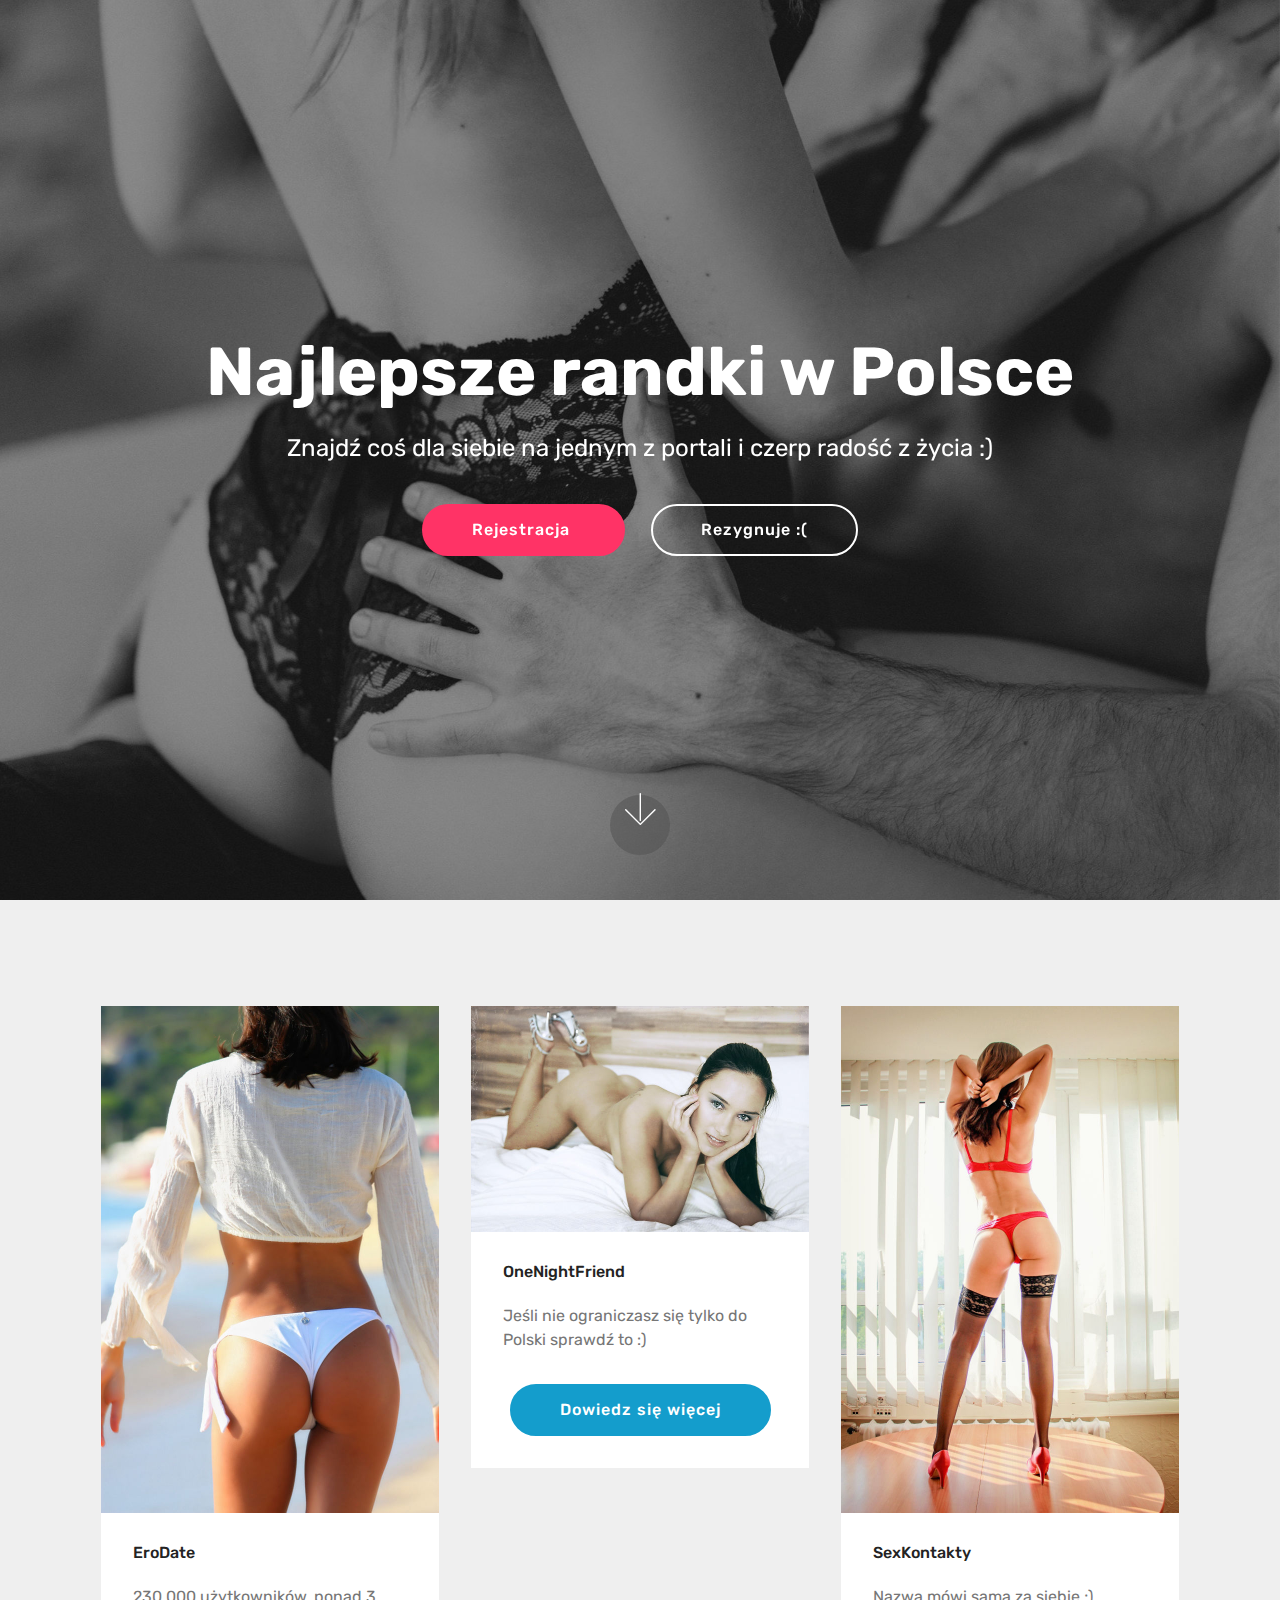
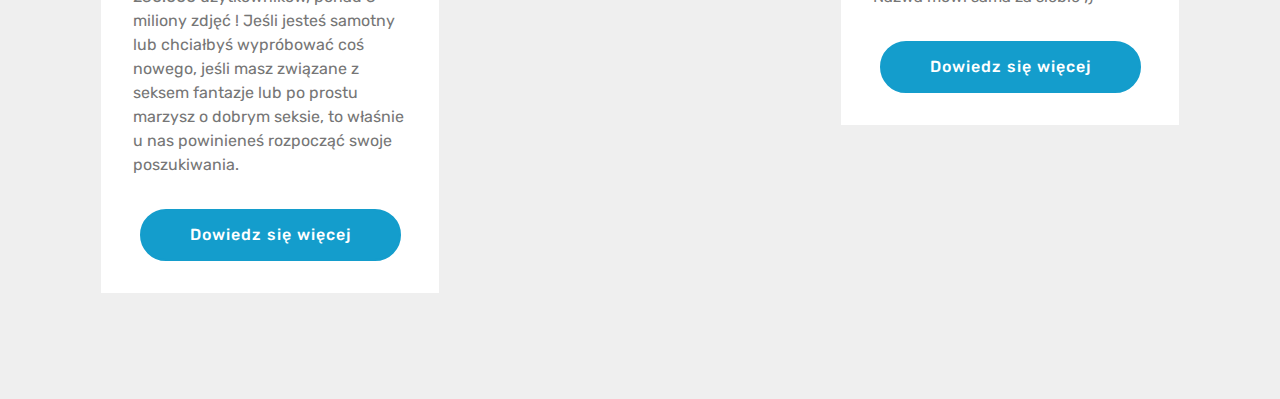
<file: index.html>
<!DOCTYPE html>
<html  >
<head>
  <!-- Site made with Mobirise Website Builder v4.10.15, https://mobirise.com -->
  <meta charset="UTF-8">
  <meta http-equiv="X-UA-Compatible" content="IE=edge">
  <meta name="generator" content="Mobirise v4.10.15, mobirise.com">
  <meta name="viewport" content="width=device-width, initial-scale=1, minimum-scale=1">
  <link rel="shortcut icon" href="assets/images/logo4.png" type="image/x-icon">
  <meta name="description" content="">
  
  <title>Home</title>
  <link rel="stylesheet" href="assets/web/assets/mobirise-icons/mobirise-icons.css">
  <link rel="stylesheet" href="assets/bootstrap/css/bootstrap.min.css">
  <link rel="stylesheet" href="assets/bootstrap/css/bootstrap-grid.min.css">
  <link rel="stylesheet" href="assets/bootstrap/css/bootstrap-reboot.min.css">
  <link rel="stylesheet" href="assets/tether/tether.min.css">
  <link rel="stylesheet" href="assets/theme/css/style.css">
  <link rel="preload" as="style" href="assets/mobirise/css/mbr-additional.css"><link rel="stylesheet" href="assets/mobirise/css/mbr-additional.css" type="text/css">
  
  
  
</head>
<body>
  <section class="cid-rD0XR5eonc mbr-fullscreen mbr-parallax-background" id="header2-0">

    

    <div class="mbr-overlay" style="opacity: 0.5; background-color: rgb(35, 35, 35);"></div>

    <div class="container align-center">
        <div class="row justify-content-md-center">
            <div class="mbr-white col-md-10">
                <h1 class="mbr-section-title mbr-bold pb-3 mbr-fonts-style display-1">
                    Najlepsze randki w Polsce</h1>
                
                <p class="mbr-text pb-3 mbr-fonts-style display-5">
                    Znajdź coś dla siebie na jednym z portali i czerp radość z życia :)</p>
                <div class="mbr-section-btn"><a class="btn btn-md btn-secondary display-4" href="https://fireads.online/link/95/96905121">Rejestracja&nbsp;</a>
                    <a class="btn btn-md btn-white-outline display-4" href="https://mobirise.co">Rezygnuje :(</a></div>
            </div>
        </div>
    </div>
    <div class="mbr-arrow hidden-sm-down" aria-hidden="true">
        <a href="#next">
            <i class="mbri-down mbr-iconfont"></i>
        </a>
    </div>
</section>

<section class="engine"><a href="https://mobirise.info">Mobirise</a></section><section class="features3 cid-rD0XYqQmEm" id="features3-1">

    

    
    <div class="container">
        <div class="media-container-row">
            <div class="card p-3 col-12 col-md-6 col-lg-4">
                <div class="card-wrapper">
                    <div class="card-img">
                        <img src="assets/images/mbr-676x1014.jpg" alt="Mobirise" title="">
                    </div>
                    <div class="card-box">
                        <h4 class="card-title mbr-fonts-style display-7">
                            EroDate</h4>
                        <p class="mbr-text mbr-fonts-style display-7">230.000 użytkowników, ponad 3 miliony zdjęć !&nbsp;Jeśli jesteś samotny lub chciałbyś wypróbować coś nowego, jeśli masz związane z seksem fantazje lub po prostu marzysz o dobrym seksie, to właśnie u nas powinieneś rozpocząć swoje poszukiwania. </p>
                    </div>
                    <div class="mbr-section-btn text-center"><a href="https://fireads.online/link/95/96905121" class="btn btn-primary display-4">
                            Dowiedz się więcej
                        </a></div>
                </div>
            </div>

            <div class="card p-3 col-12 col-md-6 col-lg-4">
                <div class="card-wrapper">
                    <div class="card-img">
                        <img src="assets/images/mbr-676x451.jpg" alt="Mobirise" title="">
                    </div>
                    <div class="card-box">
                        <h4 class="card-title mbr-fonts-style display-7">
                            OneNightFriend</h4>
                        <p class="mbr-text mbr-fonts-style display-7">
                            Jeśli nie ograniczasz się tylko do Polski sprawdź to :)</p>
                    </div>
                    <div class="mbr-section-btn text-center"><a href="https://fireads.online/link/893/96905121" class="btn btn-primary display-4">
                            Dowiedz się więcej
                        </a></div>
                </div>
            </div>

            <div class="card p-3 col-12 col-md-6 col-lg-4">
                <div class="card-wrapper">
                    <div class="card-img">
                        <img src="assets/images/mbr-1-676x1014.jpg" alt="Mobirise" title="">
                    </div>
                    <div class="card-box">
                        <h4 class="card-title mbr-fonts-style display-7">
                            SexKontakty</h4>
                        <p class="mbr-text mbr-fonts-style display-7">
                            Nazwa mówi sama za siebie ;)&nbsp;</p>
                    </div>
                    <div class="mbr-section-btn text-center"><a href="https://fireads.online/link/270/96905121" class="btn btn-primary display-4">
                            Dowiedz się więcej
                        </a></div>
                </div>
            </div>

            
        </div>
    </div>
</section>


  <script src="assets/web/assets/jquery/jquery.min.js"></script>
  <script src="assets/popper/popper.min.js"></script>
  <script src="assets/bootstrap/js/bootstrap.min.js"></script>
  <script src="assets/tether/tether.min.js"></script>
  <script src="assets/smoothscroll/smooth-scroll.js"></script>
  <script src="assets/parallax/jarallax.min.js"></script>
  <script src="assets/theme/js/script.js"></script>
  
  
</body>
</html>
</file>
<file: assets/web/assets/mobirise-icons/mobirise-icons.css>
@font-face {
  font-family: 'MobiriseIcons';
  src:  url('mobirise-icons.eot?spat4u');
  src:  url('mobirise-icons.eot?spat4u#iefix') format('embedded-opentype'),
    url('mobirise-icons.ttf?spat4u') format('truetype'),
    url('mobirise-icons.woff?spat4u') format('woff'),
    url('mobirise-icons.svg?spat4u#MobiriseIcons') format('svg');
  font-weight: normal;
  font-style: normal;
  font-display: swap;
}

[class^="mbri-"], [class*=" mbri-"] {
  /* use !important to prevent issues with browser extensions that change fonts */
  font-family: MobiriseIcons !important;
  speak: none;
  font-style: normal;
  font-weight: normal;
  font-variant: normal;
  text-transform: none;
  line-height: 1;

  /* Better Font Rendering =========== */
  -webkit-font-smoothing: antialiased;
  -moz-osx-font-smoothing: grayscale;
}

.mbri-add-submenu:before {
  content: "\e900";
}
.mbri-alert:before {
  content: "\e901";
}
.mbri-align-center:before {
  content: "\e902";
}
.mbri-align-justify:before {
  content: "\e903";
}
.mbri-align-left:before {
  content: "\e904";
}
.mbri-align-right:before {
  content: "\e905";
}
.mbri-android:before {
  content: "\e906";
}
.mbri-apple:before {
  content: "\e907";
}
.mbri-arrow-down:before {
  content: "\e908";
}
.mbri-arrow-next:before {
  content: "\e909";
}
.mbri-arrow-prev:before {
  content: "\e90a";
}
.mbri-arrow-up:before {
  content: "\e90b";
}
.mbri-bold:before {
  content: "\e90c";
}
.mbri-bookmark:before {
  content: "\e90d";
}
.mbri-bootstrap:before {
  content: "\e90e";
}
.mbri-briefcase:before {
  content: "\e90f";
}
.mbri-browse:before {
  content: "\e910";
}
.mbri-bulleted-list:before {
  content: "\e911";
}
.mbri-calendar:before {
  content: "\e912";
}
.mbri-camera:before {
  content: "\e913";
}
.mbri-cart-add:before {
  content: "\e914";
}
.mbri-cart-full:before {
  content: "\e915";
}
.mbri-cash:before {
  content: "\e916";
}
.mbri-change-style:before {
  content: "\e917";
}
.mbri-chat:before {
  content: "\e918";
}
.mbri-clock:before {
  content: "\e919";
}
.mbri-close:before {
  content: "\e91a";
}
.mbri-cloud:before {
  content: "\e91b";
}
.mbri-code:before {
  content: "\e91c";
}
.mbri-contact-form:before {
  content: "\e91d";
}
.mbri-credit-card:before {
  content: "\e91e";
}
.mbri-cursor-click:before {
  content: "\e91f";
}
.mbri-cust-feedback:before {
  content: "\e920";
}
.mbri-database:before {
  content: "\e921";
}
.mbri-delivery:before {
  content: "\e922";
}
.mbri-desktop:before {
  content: "\e923";
}
.mbri-devices:before {
  content: "\e924";
}
.mbri-down:before {
  content: "\e925";
}
.mbri-download:before {
  content: "\e989";
}
.mbri-drag-n-drop:before {
  content: "\e927";
}
.mbri-drag-n-drop2:before {
  content: "\e928";
}
.mbri-edit:before {
  content: "\e929";
}
.mbri-edit2:before {
  content: "\e92a";
}
.mbri-error:before {
  content: "\e92b";
}
.mbri-extension:before {
  content: "\e92c";
}
.mbri-features:before {
  content: "\e92d";
}
.mbri-file:before {
  content: "\e92e";
}
.mbri-flag:before {
  content: "\e92f";
}
.mbri-folder:before {
  content: "\e930";
}
.mbri-gift:before {
  content: "\e931";
}
.mbri-github:before {
  content: "\e932";
}
.mbri-globe:before {
  content: "\e933";
}
.mbri-globe-2:before {
  content: "\e934";
}
.mbri-growing-chart:before {
  content: "\e935";
}
.mbri-hearth:before {
  content: "\e936";
}
.mbri-help:before {
  content: "\e937";
}
.mbri-home:before {
  content: "\e938";
}
.mbri-hot-cup:before {
  content: "\e939";
}
.mbri-idea:before {
  content: "\e93a";
}
.mbri-image-gallery:before {
  content: "\e93b";
}
.mbri-image-slider:before {
  content: "\e93c";
}
.mbri-info:before {
  content: "\e93d";
}
.mbri-italic:before {
  content: "\e93e";
}
.mbri-key:before {
  content: "\e93f";
}
.mbri-laptop:before {
  content: "\e940";
}
.mbri-layers:before {
  content: "\e941";
}
.mbri-left-right:before {
  content: "\e942";
}
.mbri-left:before {
  content: "\e943";
}
.mbri-letter:before {
  content: "\e944";
}
.mbri-like:before {
  content: "\e945";
}
.mbri-link:before {
  content: "\e946";
}
.mbri-lock:before {
  content: "\e947";
}
.mbri-login:before {
  content: "\e948";
}
.mbri-logout:before {
  content: "\e949";
}
.mbri-magic-stick:before {
  content: "\e94a";
}
.mbri-map-pin:before {
  content: "\e94b";
}
.mbri-menu:before {
  content: "\e94c";
}
.mbri-mobile:before {
  content: "\e94d";
}
.mbri-mobile2:before {
  content: "\e94e";
}
.mbri-mobirise:before {
  content: "\e94f";
}
.mbri-more-horizontal:before {
  content: "\e950";
}
.mbri-more-vertical:before {
  content: "\e951";
}
.mbri-music:before {
  content: "\e952";
}
.mbri-new-file:before {
  content: "\e953";
}
.mbri-numbered-list:before {
  content: "\e954";
}
.mbri-opened-folder:before {
  content: "\e955";
}
.mbri-pages:before {
  content: "\e956";
}
.mbri-paper-plane:before {
  content: "\e957";
}
.mbri-paperclip:before {
  content: "\e958";
}
.mbri-photo:before {
  content: "\e959";
}
.mbri-photos:before {
  content: "\e95a";
}
.mbri-pin:before {
  content: "\e95b";
}
.mbri-play:before {
  content: "\e95c";
}
.mbri-plus:before {
  content: "\e95d";
}
.mbri-preview:before {
  content: "\e95e";
}
.mbri-print:before {
  content: "\e95f";
}
.mbri-protect:before {
  content: "\e960";
}
.mbri-question:before {
  content: "\e961";
}
.mbri-quote-left:before {
  content: "\e962";
}
.mbri-quote-right:before {
  content: "\e963";
}
.mbri-refresh:before {
  content: "\e964";
}
.mbri-responsive:before {
  content: "\e965";
}
.mbri-right:before {
  content: "\e966";
}
.mbri-rocket:before {
  content: "\e967";
}
.mbri-sad-face:before {
  content: "\e968";
}
.mbri-sale:before {
  content: "\e969";
}
.mbri-save:before {
  content: "\e96a";
}
.mbri-search:before {
  content: "\e96b";
}
.mbri-setting:before {
  content: "\e96c";
}
.mbri-setting2:before {
  content: "\e96d";
}
.mbri-setting3:before {
  content: "\e96e";
}
.mbri-share:before {
  content: "\e96f";
}
.mbri-shopping-bag:before {
  content: "\e970";
}
.mbri-shopping-basket:before {
  content: "\e971";
}
.mbri-shopping-cart:before {
  content: "\e972";
}
.mbri-sites:before {
  content: "\e973";
}
.mbri-smile-face:before {
  content: "\e974";
}
.mbri-speed:before {
  content: "\e975";
}
.mbri-star:before {
  content: "\e976";
}
.mbri-success:before {
  content: "\e977";
}
.mbri-sun:before {
  content: "\e978";
}
.mbri-sun2:before {
  content: "\e979";
}
.mbri-tablet:before {
  content: "\e97a";
}
.mbri-tablet-vertical:before {
  content: "\e97b";
}
.mbri-target:before {
  content: "\e97c";
}
.mbri-timer:before {
  content: "\e97d";
}
.mbri-to-ftp:before {
  content: "\e97e";
}
.mbri-to-local-drive:before {
  content: "\e97f";
}
.mbri-touch-swipe:before {
  content: "\e980";
}
.mbri-touch:before {
  content: "\e981";
}
.mbri-trash:before {
  content: "\e982";
}
.mbri-underline:before {
  content: "\e983";
}
.mbri-unlink:before {
  content: "\e984";
}
.mbri-unlock:before {
  content: "\e985";
}
.mbri-up-down:before {
  content: "\e986";
}
.mbri-up:before {
  content: "\e987";
}
.mbri-update:before {
  content: "\e988";
}
.mbri-upload:before {
 content: "\e926"; 
}
.mbri-user:before {
  content: "\e98a";
}
.mbri-user2:before {
  content: "\e98b";
}
.mbri-users:before {
  content: "\e98c";
}
.mbri-video:before {
  content: "\e98d";
}
.mbri-video-play:before {
  content: "\e98e";
}
.mbri-watch:before {
  content: "\e98f";
}
.mbri-website-theme:before {
  content: "\e990";
}
.mbri-wifi:before {
  content: "\e991";
}
.mbri-windows:before {
  content: "\e992";
}
.mbri-zoom-out:before {
  content: "\e993";
}
.mbri-redo:before {
  content: "\e994";
}
.mbri-undo:before {
  content: "\e995";
}
</file>
<file: assets/theme/css/style.css>
/*!
 * Mobirise v4 theme (https://mobirise.com/)
 * Copyright 2017 Mobirise
 */
section {
  background-color: #eeeeee;
}

body {
  font-style: normal;
  line-height: 1.5;
}

section,
.container,
.container-fluid {
  position: relative;
  word-wrap: break-word;
}

a.mbr-iconfont:hover {
  text-decoration: none;
}

.article .lead p,
.article .lead ul,
.article .lead ol,
.article .lead pre,
.article .lead blockquote {
  margin-bottom: 0;
}

ul,
ol,
pre,
blockquote {
  margin-bottom: 2.3125rem;
}

pre {
  background: #f4f4f4;
  padding: 10px 24px;
  white-space: pre-wrap;
}

.inactive {
  -webkit-user-select: none;
  -moz-user-select: none;
  -ms-user-select: none;
  user-select: none;
  pointer-events: none;
  -webkit-user-drag: none;
  user-drag: none;
}

.mbr-section__comments .row {
  justify-content: center;
  -webkit-justify-content: center;
}

a {
  font-style: normal;
  font-weight: 400;
  cursor: pointer;
}

a, a:hover {
  text-decoration: none;
}

figure {
  margin-bottom: 0;
}

body {
  color: #232323;
}

h1,
h2,
h3,
h4,
h5,
h6,
.h1,
.h2,
.h3,
.h4,
.h5,
.h6,
.display-1,
.display-2,
.display-3,
.display-4 {
  line-height: 1;
  word-break: break-word;
  word-wrap: break-word;
}

b,
strong {
  font-weight: bold;
}

blockquote {
  padding: 10px 0 10px 20px;
  position: relative;
  border-left: 2px solid;
  border-color: #ff3366;
}

input:-webkit-autofill, input:-webkit-autofill:hover, input:-webkit-autofill:focus, input:-webkit-autofill:active {
  transition-delay: 9999s;
  transition-property: background-color, color;
}

textarea[type='hidden'] {
  display: none;
}

body {
  position: relative;
}

section {
  background-position: 50% 50%;
  background-repeat: no-repeat;
  background-size: cover;
}

section .mbr-background-video,
section .mbr-background-video-preview {
  position: absolute;
  bottom: 0;
  left: 0;
  right: 0;
  top: 0;
}

.hidden {
  visibility: hidden;
}

.mbr-z-index20 {
  z-index: 20;
}

/*! Base colors */
.mbr-white {
  color: #ffffff;
}

.mbr-black {
  color: #000000;
}

.mbr-bg-white {
  background-color: #ffffff;
}

.mbr-bg-black {
  background-color: #000000;
}

/*! Text-aligns */
.align-left {
  text-align: left;
}

.align-center {
  text-align: center;
}

.align-right {
  text-align: right;
}

@media (max-width: 767px) {
  .align-left,
  .align-center,
  .align-right,
  .mbr-section-btn,
  .mbr-section-title {
    text-align: center;
  }
}

/*! Font-weight  */
.mbr-light {
  font-weight: 300;
}

.mbr-regular {
  font-weight: 400;
}

.mbr-semibold {
  font-weight: 500;
}

.mbr-bold {
  font-weight: 700;
}

/*! Media  */
.media-size-item {
  -webkit-flex: 1 1 auto;
  -moz-flex: 1 1 auto;
  -ms-flex: 1 1 auto;
  -o-flex: 1 1 auto;
  flex: 1 1 auto;
}

.media-content {
  -webkit-flex-basis: 100%;
  flex-basis: 100%;
}

.media-container-row {
  display: -ms-flexbox;
  display: -webkit-flex;
  display: flex;
  -webkit-flex-direction: row;
  -ms-flex-direction: row;
  flex-direction: row;
  -webkit-flex-wrap: wrap;
  -ms-flex-wrap: wrap;
  flex-wrap: wrap;
  -webkit-justify-content: center;
  -ms-flex-pack: center;
  justify-content: center;
  -webkit-align-content: center;
  -ms-flex-line-pack: center;
  align-content: center;
  -webkit-align-items: start;
  -ms-flex-align: start;
  align-items: start;
}

.media-container-row .media-size-item {
  width: 400px;
}

.media-container-column {
  display: -ms-flexbox;
  display: -webkit-flex;
  display: flex;
  -webkit-flex-direction: column;
  -ms-flex-direction: column;
  flex-direction: column;
  -webkit-flex-wrap: wrap;
  -ms-flex-wrap: wrap;
  flex-wrap: wrap;
  -webkit-justify-content: center;
  -ms-flex-pack: center;
  justify-content: center;
  -webkit-align-content: center;
  -ms-flex-line-pack: center;
  align-content: center;
  -webkit-align-items: stretch;
  -ms-flex-align: stretch;
  align-items: stretch;
}

.media-container-column > * {
  width: 100%;
}

@media (min-width: 992px) {
  .media-container-row {
    -webkit-flex-wrap: nowrap;
    -ms-flex-wrap: nowrap;
    flex-wrap: nowrap;
  }
}

figure {
  overflow: hidden;
}

figure[mbr-media-size] {
  transition: width 0.1s;
}

.mbr-figure img,
.mbr-figure iframe {
  display: block;
  width: 100%;
}

.card {
  background-color: transparent;
  border: none;
}

.card-box {
  width: 100%;
}

.card-img {
  text-align: center;
  flex-shrink: 0;
  -webkit-flex-shrink: 0;
}

.media {
  max-width: 100%;
  margin: 0 auto;
}

.mbr-figure {
  -ms-flex-item-align: center;
  -ms-grid-row-align: center;
  -webkit-align-self: center;
  align-self: center;
}

.media-container > div {
  max-width: 100%;
}

.mbr-figure img,
.card-img img {
  width: 100%;
}

@media (max-width: 991px) {
  .media-size-item {
    width: auto !important;
  }
  .media {
    width: auto;
  }
  .mbr-figure {
    width: 100% !important;
  }
}

/*! Buttons */
.btn {
  font-weight: 500;
  border-width: 2px;
  font-style: normal;
  letter-spacing: 1px;
  margin: .4rem .8rem;
  white-space: normal;
  -webkit-transition: all .3s ease-in-out;
  -moz-transition: all .3s ease-in-out;
  transition: all .3s ease-in-out;
  display: inline-flex;
  align-items: center;
  justify-content: center;
  word-break: break-word;
  -webkit-align-items: center;
  -webkit-justify-content: center;
  display: -webkit-inline-flex;
}

.btn-sm {
  font-weight: 500;
  letter-spacing: 1px;
  -webkit-transition: all .3s ease-in-out;
  -moz-transition: all .3s ease-in-out;
  transition: all .3s ease-in-out;
}

.btn-md {
  font-weight: 500;
  letter-spacing: 1px;
  margin: .4rem .8rem !important;
  -webkit-transition: all .3s ease-in-out;
  -moz-transition: all .3s ease-in-out;
  transition: all .3s ease-in-out;
}

.btn-lg {
  font-weight: 500;
  letter-spacing: 1px;
  margin: .4rem .8rem !important;
  -webkit-transition: all .3s ease-in-out;
  -moz-transition: all .3s ease-in-out;
  transition: all .3s ease-in-out;
}

.mbr-section-btn {
  margin-left: -0.25rem;
  margin-right: -0.25rem;
  font-size: 0;
}

nav .mbr-section-btn {
  margin-left: 0rem;
  margin-right: 0rem;
}

.btn-form {
  border-radius: 0;
}

.btn-form:hover {
  cursor: pointer;
}

/*! Btn icon margin */
.btn .mbr-iconfont,
.btn.btn-sm .mbr-iconfont {
  cursor: pointer;
  margin-right: 0.5rem;
}

.btn.btn-md .mbr-iconfont,
.btn.btn-md .mbr-iconfont {
  margin-right: 0.8rem;
}

.mbr-regular {
  font-weight: 400;
}

.mbr-semibold {
  font-weight: 500;
}

.mbr-bold {
  font-weight: 700;
}

[type='submit'] {
  -webkit-appearance: none;
}

/*! Full-screen */
.mbr-fullscreen .mbr-overlay {
  min-height: 100vh;
}

.mbr-fullscreen {
  display: flex;
  display: -webkit-flex;
  display: -moz-flex;
  display: -ms-flex;
  display: -o-flex;
  align-items: center;
  -webkit-align-items: center;
  min-height: 100vh;
  padding-top: 3rem;
  padding-bottom: 3rem;
}

/*! Map */
.map {
  height: 25rem;
  position: relative;
}

.map iframe {
  width: 100%;
  height: 100%;
}

.mbr-overlay {
  background-color: #000;
  bottom: 0;
  left: 0;
  opacity: .5;
  position: absolute;
  right: 0;
  top: 0;
  z-index: 0;
  pointer-events: none;
}

/* Form */
blockquote {
  font-style: italic;
  padding: 10px 0 10px 20px;
  font-size: 1.09rem;
  position: relative;
  border-width: 3px;
}

.form-control {
  background-color: #f5f5f5;
  box-shadow: none;
  color: #565656;
  line-height: 1.43;
  min-height: 3.5em;
  padding: 1.07em .5em;
}

.form-control, .form-control:focus {
  border: 1px solid #e8e8e8;
}

.form-active .form-control:invalid {
  border-color: red;
}

.form-control-label {
  position: relative;
  cursor: pointer;
  margin-bottom: .357em;
  padding: 0;
}

.alert {
  color: #ffffff;
  border-radius: 0;
  border: 0;
  font-size: .875rem;
  line-height: 1.5;
  margin-bottom: 1.875rem;
  padding: 1.25rem;
  position: relative;
}

.alert.alert-form::after {
  background-color: inherit;
  bottom: -7px;
  content: "";
  display: block;
  height: 14px;
  left: 50%;
  margin-left: -7px;
  position: absolute;
  transform: rotate(45deg);
  width: 14px;
  -webkit-transform: rotate(45deg);
}

.form-asterisk {
  font-family: initial;
  position: absolute;
  top: -2px;
  font-weight: normal;
}

/*! Scroll to top arrow */
#scrollToTop a i:before {
  content: '';
  position: absolute;
  height: 40%;
  top: 25%;
  background: #fff;
  width: 2px;
  left: calc(50% - 1px);
}

#scrollToTop a i:after {
  content: '';
  position: absolute;
  display: block;
  border-top: 2px solid #fff;
  border-right: 2px solid #fff;
  width: 40%;
  height: 40%;
  left: 30%;
  bottom: 30%;
  transform: rotate(135deg);
  -webkit-transform: rotate(135deg);
}

.mbr-arrow-up {
  bottom: 25px;
  right: 90px;
  position: fixed;
  text-align: right;
  z-index: 5000;
  color: #ffffff;
  font-size: 32px;
  transform: rotate(180deg);
  -webkit-transform: rotate(180deg);
}

.mbr-arrow-up a {
  background: rgba(0, 0, 0, 0.2);
  border-radius: 3px;
  color: #fff;
  display: inline-block;
  height: 60px;
  width: 60px;
  outline-style: none !important;
  position: relative;
  text-decoration: none;
  transition: all 0.3s ease-in-out;
  cursor: pointer;
  text-align: center;
}

.mbr-arrow-up a:hover {
  background-color: rgba(0, 0, 0, 0.4);
}

.mbr-arrow-up a i {
  line-height: 60px;
}

.mbr-arrow-up-icon {
  display: block;
  color: #fff;
}

.mbr-arrow-up-icon::before {
  content: '\203a';
  display: inline-block;
  font-family: serif;
  font-size: 32px;
  line-height: 1;
  font-style: normal;
  position: relative;
  top: 6px;
  left: -4px;
  -webkit-transform: rotate(-90deg);
  transform: rotate(-90deg);
}

/*! Arrow Down */
.mbr-arrow {
  position: absolute;
  bottom: 45px;
  left: 50%;
  width: 60px;
  height: 60px;
  cursor: pointer;
  background-color: rgba(80, 80, 80, 0.5);
  border-radius: 50%;
  -webkit-transform: translateX(-50%);
  transform: translateX(-50%);
}

.mbr-arrow > a {
  display: inline-block;
  text-decoration: none;
  outline-style: none;
  -webkit-animation: arrowdown 1.7s ease-in-out infinite;
  animation: arrowdown 1.7s ease-in-out infinite;
}

.mbr-arrow > a > i {
  position: absolute;
  top: -2px;
  left: 15px;
  font-size: 2rem;
}

@keyframes arrowdown {
  0% {
    transform: translateY(0px);
    -webkit-transform: translateY(0px);
  }
  50% {
    transform: translateY(-5px);
    -webkit-transform: translateY(-5px);
  }
  100% {
    transform: translateY(0px);
    -webkit-transform: translateY(0px);
  }
}

@-webkit-keyframes arrowdown {
  0% {
    transform: translateY(0px);
    -webkit-transform: translateY(0px);
  }
  50% {
    transform: translateY(-5px);
    -webkit-transform: translateY(-5px);
  }
  100% {
    transform: translateY(0px);
    -webkit-transform: translateY(0px);
  }
}

@media (max-width: 500px) {
  .mbr-arrow-up {
    left: 50%;
    right: auto;
    transform: translateX(-50%) rotate(180deg);
    -webkit-transform: translateX(-50%) rotate(180deg);
  }
}

/*Gradients animation*/
@keyframes gradient-animation {
  from {
    background-position: 0% 100%;
    animation-timing-function: ease-in-out;
  }
  to {
    background-position: 100% 0%;
    animation-timing-function: ease-in-out;
  }
}

@-webkit-keyframes gradient-animation {
  from {
    background-position: 0% 100%;
    animation-timing-function: ease-in-out;
  }
  to {
    background-position: 100% 0%;
    animation-timing-function: ease-in-out;
  }
}

.bg-gradient {
  background-size: 200% 200%;
  animation: gradient-animation 5s infinite alternate;
  -webkit-animation: gradient-animation 5s infinite alternate;
}

.menu .navbar-brand {
  display: -webkit-flex;
}

.menu .navbar-brand span {
  display: flex;
  display: -webkit-flex;
}

.menu .navbar-brand .navbar-caption-wrap {
  display: -webkit-flex;
}

.menu .navbar-brand .navbar-logo img {
  display: -webkit-flex;
}

@media (min-width: 768px) and (max-width: 1023px) {
  .menu .navbar-toggleable-sm .navbar-nav {
    display: -webkit-box;
    display: -webkit-flex;
    display: -ms-flexbox;
  }
}

@media (max-width: 1023px) {
  .menu .navbar-collapse {
    max-height: 93.5vh;
  }
  .menu .navbar-collapse.show {
    overflow: auto;
  }
}

@media (min-width: 1024px) {
  .menu .navbar-nav.nav-dropdown {
    display: -webkit-flex;
  }
  .menu .navbar-toggleable-sm .navbar-collapse {
    display: -webkit-flex !important;
  }
  .menu .collapsed .navbar-collapse {
    max-height: 93.5vh;
  }
  .menu .collapsed .navbar-collapse.show {
    overflow: auto;
  }
}

@media (max-width: 767px) {
  .menu .navbar-collapse {
    max-height: 80vh;
  }
}

/* Others*/
.note-check a[data-value=Rubik] {
  font-style: normal;
}

.mbr-arrow a {
  color: #ffffff;
}

@media (max-width: 767px) {
  .mbr-arrow {
    display: none;
  }
}

.navbar {
  display: -webkit-flex;
  -webkit-flex-wrap: wrap;
  -webkit-align-items: center;
  -webkit-justify-content: space-between;
}

.navbar-collapse {
  -webkit-flex-basis: 100%;
  -webkit-flex-grow: 1;
  -webkit-align-items: center;
}

.nav-dropdown .link {
  padding: 0.667em 1.667em !important;
  margin: 0 !important;
}

.nav {
  display: -webkit-flex;
  -webkit-flex-wrap: wrap;
}

.row {
  display: -webkit-flex;
  -webkit-flex-wrap: wrap;
}

.justify-content-center {
  -webkit-justify-content: center;
}

.form-inline {
  display: -webkit-flex;
  -webkit-flex-flow: row wrap;
  -webkit-align-items: center;
}

.card-wrapper {
  -webkit-flex: 1;
}

.carousel-control {
  z-index: 10;
  display: -webkit-flex;
  -webkit-align-items: center;
  -webkit-justify-content: center;
}

.carousel-controls {
  display: -webkit-flex;
}

.media {
  display: -webkit-flex;
}

.form-group:focus {
  outline: none;
}

.jq-selectbox__select {
  padding: 1.07em 0.5em;
  position: absolute;
  top: 0;
  left: 0;
  width: 100%;
}

.jq-selectbox__dropdown {
  position: absolute;
  top: 100% !important;
  left: 0 !important;
  width: 100% !important;
}

.jq-selectbox__trigger-arrow {
  transform: translateY(-50%);
}

.jq-selectbox li {
  padding: 1.07em 0.5em;
}

input[type='range'] {
  padding-left: 0 !important;
  padding-right: 0 !important;
}

.modal-dialog,
.modal-content {
  height: 100%;
}

.modal-dialog .carousel-inner {
  height: 100%;
}

.carousel-item {
  text-align: center;
}

.carousel-item img {
  margin: auto;
}

.navbar-toggler {
  -webkit-align-self: flex-start;
  -ms-flex-item-align: start;
  align-self: flex-start;
  padding: 0.25rem 0.75rem;
  font-size: 1.25rem;
  line-height: 1;
  background: transparent;
  border: 1px solid transparent;
  -webkit-border-radius: 0.25rem;
  border-radius: 0.25rem;
}

.navbar-toggler:focus,
.navbar-toggler:hover {
  text-decoration: none;
}

.navbar-toggler-icon {
  display: inline-block;
  width: 1.5em;
  height: 1.5em;
  vertical-align: middle;
  content: '';
  background: no-repeat center center;
  -webkit-background-size: 100% 100%;
  -o-background-size: 100% 100%;
  background-size: 100% 100%;
}

.navbar-toggler-left {
  position: absolute;
  left: 1rem;
}

.navbar-toggler-right {
  position: absolute;
  right: 1rem;
}

@media (max-width: 575px) {
  .navbar-toggleable .navbar-nav .dropdown-menu {
    position: static;
    float: none;
  }
  .navbar-toggleable > .container {
    padding-right: 0;
    padding-left: 0;
  }
}

@media (min-width: 576px) {
  .navbar-toggleable {
    -webkit-box-orient: horizontal;
    -webkit-box-direction: normal;
    -webkit-flex-direction: row;
    -ms-flex-direction: row;
    flex-direction: row;
    -webkit-flex-wrap: nowrap;
    -ms-flex-wrap: nowrap;
    flex-wrap: nowrap;
    -webkit-box-align: center;
    -webkit-align-items: center;
    -ms-flex-align: center;
    align-items: center;
  }
  .navbar-toggleable .navbar-nav {
    -webkit-box-orient: horizontal;
    -webkit-box-direction: normal;
    -webkit-flex-direction: row;
    -ms-flex-direction: row;
    flex-direction: row;
  }
  .navbar-toggleable .navbar-nav .nav-link {
    padding-right: 0.5rem;
    padding-left: 0.5rem;
  }
  .navbar-toggleable > .container {
    display: -webkit-box;
    display: -webkit-flex;
    display: -ms-flexbox;
    display: flex;
    -webkit-flex-wrap: nowrap;
    -ms-flex-wrap: nowrap;
    flex-wrap: nowrap;
    -webkit-box-align: center;
    -webkit-align-items: center;
    -ms-flex-align: center;
    align-items: center;
  }
  .navbar-toggleable .navbar-collapse {
    display: -webkit-box !important;
    display: -webkit-flex !important;
    display: -ms-flexbox !important;
    display: flex !important;
    width: 100%;
  }
  .navbar-toggleable .navbar-toggler {
    display: none;
  }
}

@media (max-width: 767px) {
  .navbar-toggleable-sm .navbar-nav .dropdown-menu {
    position: static;
    float: none;
  }
  .navbar-toggleable-sm > .container {
    padding-right: 0;
    padding-left: 0;
  }
}

@media (min-width: 768px) {
  .navbar-toggleable-sm {
    -webkit-box-orient: horizontal;
    -webkit-box-direction: normal;
    -webkit-flex-direction: row;
    -ms-flex-direction: row;
    flex-direction: row;
    -webkit-flex-wrap: nowrap;
    -ms-flex-wrap: nowrap;
    flex-wrap: nowrap;
    -webkit-box-align: center;
    -webkit-align-items: center;
    -ms-flex-align: center;
    align-items: center;
  }
  .navbar-toggleable-sm .navbar-nav {
    -webkit-box-orient: horizontal;
    -webkit-box-direction: normal;
    -webkit-flex-direction: row;
    -ms-flex-direction: row;
    flex-direction: row;
  }
  .navbar-toggleable-sm .navbar-nav .nav-link {
    padding-right: 0.5rem;
    padding-left: 0.5rem;
  }
  .navbar-toggleable-sm > .container {
    display: -webkit-box;
    display: -webkit-flex;
    display: -ms-flexbox;
    display: flex;
    -webkit-flex-wrap: nowrap;
    -ms-flex-wrap: nowrap;
    flex-wrap: nowrap;
    -webkit-box-align: center;
    -webkit-align-items: center;
    -ms-flex-align: center;
    align-items: center;
  }
  .navbar-toggleable-sm .navbar-collapse {
    display: none;
    width: 100%;
  }
  .navbar-toggleable-sm .navbar-toggler {
    display: none;
  }
}

@media (max-width: 1023px) {
  .navbar-toggleable-md .navbar-nav .dropdown-menu {
    position: static;
    float: none;
  }
  .navbar-toggleable-md > .container {
    padding-right: 0;
    padding-left: 0;
  }
}

@media (min-width: 1024px) {
  .navbar-toggleable-md {
    -webkit-box-orient: horizontal;
    -webkit-box-direction: normal;
    -webkit-flex-direction: row;
    -ms-flex-direction: row;
    flex-direction: row;
    -webkit-flex-wrap: nowrap;
    -ms-flex-wrap: nowrap;
    flex-wrap: nowrap;
    -webkit-box-align: center;
    -webkit-align-items: center;
    -ms-flex-align: center;
    align-items: center;
  }
  .navbar-toggleable-md .navbar-nav {
    -webkit-box-orient: horizontal;
    -webkit-box-direction: normal;
    -webkit-flex-direction: row;
    -ms-flex-direction: row;
    flex-direction: row;
  }
  .navbar-toggleable-md .navbar-nav .nav-link {
    padding-right: 0.5rem;
    padding-left: 0.5rem;
  }
  .navbar-toggleable-md > .container {
    display: -webkit-box;
    display: -webkit-flex;
    display: -ms-flexbox;
    display: flex;
    -webkit-flex-wrap: nowrap;
    -ms-flex-wrap: nowrap;
    flex-wrap: nowrap;
    -webkit-box-align: center;
    -webkit-align-items: center;
    -ms-flex-align: center;
    align-items: center;
  }
  .navbar-toggleable-md .navbar-collapse {
    display: -webkit-box !important;
    display: -webkit-flex !important;
    display: -ms-flexbox !important;
    display: flex !important;
    width: 100%;
  }
  .navbar-toggleable-md .navbar-toggler {
    display: none;
  }
}

@media (max-width: 1199px) {
  .navbar-toggleable-lg .navbar-nav .dropdown-menu {
    position: static;
    float: none;
  }
  .navbar-toggleable-lg > .container {
    padding-right: 0;
    padding-left: 0;
  }
}

@media (min-width: 1200px) {
  .navbar-toggleable-lg {
    -webkit-box-orient: horizontal;
    -webkit-box-direction: normal;
    -webkit-flex-direction: row;
    -ms-flex-direction: row;
    flex-direction: row;
    -webkit-flex-wrap: nowrap;
    -ms-flex-wrap: nowrap;
    flex-wrap: nowrap;
    -webkit-box-align: center;
    -webkit-align-items: center;
    -ms-flex-align: center;
    align-items: center;
  }
  .navbar-toggleable-lg .navbar-nav {
    -webkit-box-orient: horizontal;
    -webkit-box-direction: normal;
    -webkit-flex-direction: row;
    -ms-flex-direction: row;
    flex-direction: row;
  }
  .navbar-toggleable-lg .navbar-nav .nav-link {
    padding-right: 0.5rem;
    padding-left: 0.5rem;
  }
  .navbar-toggleable-lg > .container {
    display: -webkit-box;
    display: -webkit-flex;
    display: -ms-flexbox;
    display: flex;
    -webkit-flex-wrap: nowrap;
    -ms-flex-wrap: nowrap;
    flex-wrap: nowrap;
    -webkit-box-align: center;
    -webkit-align-items: center;
    -ms-flex-align: center;
    align-items: center;
  }
  .navbar-toggleable-lg .navbar-collapse {
    display: -webkit-box !important;
    display: -webkit-flex !important;
    display: -ms-flexbox !important;
    display: flex !important;
    width: 100%;
  }
  .navbar-toggleable-lg .navbar-toggler {
    display: none;
  }
}

.navbar-toggleable-xl {
  -webkit-box-orient: horizontal;
  -webkit-box-direction: normal;
  -webkit-flex-direction: row;
  -ms-flex-direction: row;
  flex-direction: row;
  -webkit-flex-wrap: nowrap;
  -ms-flex-wrap: nowrap;
  flex-wrap: nowrap;
  -webkit-box-align: center;
  -webkit-align-items: center;
  -ms-flex-align: center;
  align-items: center;
}

.navbar-toggleable-xl .navbar-nav .dropdown-menu {
  position: static;
  float: none;
}

.navbar-toggleable-xl > .container {
  padding-right: 0;
  padding-left: 0;
}

.navbar-toggleable-xl .navbar-nav {
  -webkit-box-orient: horizontal;
  -webkit-box-direction: normal;
  -webkit-flex-direction: row;
  -ms-flex-direction: row;
  flex-direction: row;
}

.navbar-toggleable-xl .navbar-nav .nav-link {
  padding-right: 0.5rem;
  padding-left: 0.5rem;
}

.navbar-toggleable-xl > .container {
  display: -webkit-box;
  display: -webkit-flex;
  display: -ms-flexbox;
  display: flex;
  -webkit-flex-wrap: nowrap;
  -ms-flex-wrap: nowrap;
  flex-wrap: nowrap;
  -webkit-box-align: center;
  -webkit-align-items: center;
  -ms-flex-align: center;
  align-items: center;
}

.navbar-toggleable-xl .navbar-collapse {
  display: -webkit-box !important;
  display: -webkit-flex !important;
  display: -ms-flexbox !important;
  display: flex !important;
  width: 100%;
}

.navbar-toggleable-xl .navbar-toggler {
  display: none;
}

.card-img {
  width: auto;
}

.menu .navbar.collapsed:not(.beta-menu) {
  flex-direction: column;
  -webkit-flex-direction: column;
}

.carousel-item.active,
.carousel-item-next,
.carousel-item-prev {
  display: -webkit-box;
  display: -webkit-flex;
  display: -ms-flexbox;
  display: flex;
}

.note-air-layout .dropup .dropdown-menu,
.note-air-layout .navbar-fixed-bottom .dropdown .dropdown-menu {
  bottom: initial !important;
}

html,
body {
  height: auto;
  min-height: 100vh;
}

.dropup .dropdown-toggle::after {
  display: none;
}
.engine {
	position: absolute;
	text-indent: -2400px;
	text-align: center;
	padding: 0;
	top: 0;
	left: -2400px;
}
</file>
<file: assets/mobirise/css/mbr-additional.css>
@import url(https://fonts.googleapis.com/css?family=Rubik:300,300i,400,400i,500,500i,700,700i,900,900i&display=swap);





body {
  font-family: Rubik;
}
.display-1 {
  font-family: 'Rubik', sans-serif;
  font-size: 4.25rem;
  font-display: swap;
}
.display-1 > .mbr-iconfont {
  font-size: 6.8rem;
}
.display-2 {
  font-family: 'Rubik', sans-serif;
  font-size: 3rem;
  font-display: swap;
}
.display-2 > .mbr-iconfont {
  font-size: 4.8rem;
}
.display-4 {
  font-family: 'Rubik', sans-serif;
  font-size: 1rem;
  font-display: swap;
}
.display-4 > .mbr-iconfont {
  font-size: 1.6rem;
}
.display-5 {
  font-family: 'Rubik', sans-serif;
  font-size: 1.5rem;
  font-display: swap;
}
.display-5 > .mbr-iconfont {
  font-size: 2.4rem;
}
.display-7 {
  font-family: 'Rubik', sans-serif;
  font-size: 1rem;
  font-display: swap;
}
.display-7 > .mbr-iconfont {
  font-size: 1.6rem;
}
/* ---- Fluid typography for mobile devices ---- */
/* 1.4 - font scale ratio ( bootstrap == 1.42857 ) */
/* 100vw - current viewport width */
/* (48 - 20)  48 == 48rem == 768px, 20 == 20rem == 320px(minimal supported viewport) */
/* 0.65 - min scale variable, may vary */
@media (max-width: 768px) {
  .display-1 {
    font-size: 3.4rem;
    font-size: calc( 2.1374999999999997rem + (4.25 - 2.1374999999999997) * ((100vw - 20rem) / (48 - 20)));
    line-height: calc( 1.4 * (2.1374999999999997rem + (4.25 - 2.1374999999999997) * ((100vw - 20rem) / (48 - 20))));
  }
  .display-2 {
    font-size: 2.4rem;
    font-size: calc( 1.7rem + (3 - 1.7) * ((100vw - 20rem) / (48 - 20)));
    line-height: calc( 1.4 * (1.7rem + (3 - 1.7) * ((100vw - 20rem) / (48 - 20))));
  }
  .display-4 {
    font-size: 0.8rem;
    font-size: calc( 1rem + (1 - 1) * ((100vw - 20rem) / (48 - 20)));
    line-height: calc( 1.4 * (1rem + (1 - 1) * ((100vw - 20rem) / (48 - 20))));
  }
  .display-5 {
    font-size: 1.2rem;
    font-size: calc( 1.175rem + (1.5 - 1.175) * ((100vw - 20rem) / (48 - 20)));
    line-height: calc( 1.4 * (1.175rem + (1.5 - 1.175) * ((100vw - 20rem) / (48 - 20))));
  }
}
/* Buttons */
.btn {
  padding: 1rem 3rem;
  border-radius: 3px;
}
.btn-sm {
  padding: 0.6rem 1.5rem;
  border-radius: 3px;
}
.btn-md {
  padding: 1rem 3rem;
  border-radius: 3px;
}
.btn-lg {
  padding: 1.2rem 3.2rem;
  border-radius: 3px;
}
.bg-primary {
  background-color: #149dcc !important;
}
.bg-success {
  background-color: #f7ed4a !important;
}
.bg-info {
  background-color: #82786e !important;
}
.bg-warning {
  background-color: #879a9f !important;
}
.bg-danger {
  background-color: #b1a374 !important;
}
.btn-primary,
.btn-primary:active {
  background-color: #149dcc !important;
  border-color: #149dcc !important;
  color: #ffffff !important;
}
.btn-primary:hover,
.btn-primary:focus,
.btn-primary.focus,
.btn-primary.active {
  color: #ffffff !important;
  background-color: #0d6786 !important;
  border-color: #0d6786 !important;
}
.btn-primary.disabled,
.btn-primary:disabled {
  color: #ffffff !important;
  background-color: #0d6786 !important;
  border-color: #0d6786 !important;
}
.btn-secondary,
.btn-secondary:active {
  background-color: #ff3366 !important;
  border-color: #ff3366 !important;
  color: #ffffff !important;
}
.btn-secondary:hover,
.btn-secondary:focus,
.btn-secondary.focus,
.btn-secondary.active {
  color: #ffffff !important;
  background-color: #e50039 !important;
  border-color: #e50039 !important;
}
.btn-secondary.disabled,
.btn-secondary:disabled {
  color: #ffffff !important;
  background-color: #e50039 !important;
  border-color: #e50039 !important;
}
.btn-info,
.btn-info:active {
  background-color: #82786e !important;
  border-color: #82786e !important;
  color: #ffffff !important;
}
.btn-info:hover,
.btn-info:focus,
.btn-info.focus,
.btn-info.active {
  color: #ffffff !important;
  background-color: #59524b !important;
  border-color: #59524b !important;
}
.btn-info.disabled,
.btn-info:disabled {
  color: #ffffff !important;
  background-color: #59524b !important;
  border-color: #59524b !important;
}
.btn-success,
.btn-success:active {
  background-color: #f7ed4a !important;
  border-color: #f7ed4a !important;
  color: #3f3c03 !important;
}
.btn-success:hover,
.btn-success:focus,
.btn-success.focus,
.btn-success.active {
  color: #3f3c03 !important;
  background-color: #eadd0a !important;
  border-color: #eadd0a !important;
}
.btn-success.disabled,
.btn-success:disabled {
  color: #3f3c03 !important;
  background-color: #eadd0a !important;
  border-color: #eadd0a !important;
}
.btn-warning,
.btn-warning:active {
  background-color: #879a9f !important;
  border-color: #879a9f !important;
  color: #ffffff !important;
}
.btn-warning:hover,
.btn-warning:focus,
.btn-warning.focus,
.btn-warning.active {
  color: #ffffff !important;
  background-color: #617479 !important;
  border-color: #617479 !important;
}
.btn-warning.disabled,
.btn-warning:disabled {
  color: #ffffff !important;
  background-color: #617479 !important;
  border-color: #617479 !important;
}
.btn-danger,
.btn-danger:active {
  background-color: #b1a374 !important;
  border-color: #b1a374 !important;
  color: #ffffff !important;
}
.btn-danger:hover,
.btn-danger:focus,
.btn-danger.focus,
.btn-danger.active {
  color: #ffffff !important;
  background-color: #8b7d4e !important;
  border-color: #8b7d4e !important;
}
.btn-danger.disabled,
.btn-danger:disabled {
  color: #ffffff !important;
  background-color: #8b7d4e !important;
  border-color: #8b7d4e !important;
}
.btn-white {
  color: #333333 !important;
}
.btn-white,
.btn-white:active {
  background-color: #ffffff !important;
  border-color: #ffffff !important;
  color: #808080 !important;
}
.btn-white:hover,
.btn-white:focus,
.btn-white.focus,
.btn-white.active {
  color: #808080 !important;
  background-color: #d9d9d9 !important;
  border-color: #d9d9d9 !important;
}
.btn-white.disabled,
.btn-white:disabled {
  color: #808080 !important;
  background-color: #d9d9d9 !important;
  border-color: #d9d9d9 !important;
}
.btn-black,
.btn-black:active {
  background-color: #333333 !important;
  border-color: #333333 !important;
  color: #ffffff !important;
}
.btn-black:hover,
.btn-black:focus,
.btn-black.focus,
.btn-black.active {
  color: #ffffff !important;
  background-color: #0d0d0d !important;
  border-color: #0d0d0d !important;
}
.btn-black.disabled,
.btn-black:disabled {
  color: #ffffff !important;
  background-color: #0d0d0d !important;
  border-color: #0d0d0d !important;
}
.btn-primary-outline,
.btn-primary-outline:active {
  background: none;
  border-color: #0b566f;
  color: #0b566f;
}
.btn-primary-outline:hover,
.btn-primary-outline:focus,
.btn-primary-outline.focus,
.btn-primary-outline.active {
  color: #ffffff;
  background-color: #149dcc;
  border-color: #149dcc;
}
.btn-primary-outline.disabled,
.btn-primary-outline:disabled {
  color: #ffffff !important;
  background-color: #149dcc !important;
  border-color: #149dcc !important;
}
.btn-secondary-outline,
.btn-secondary-outline:active {
  background: none;
  border-color: #cc0033;
  color: #cc0033;
}
.btn-secondary-outline:hover,
.btn-secondary-outline:focus,
.btn-secondary-outline.focus,
.btn-secondary-outline.active {
  color: #ffffff;
  background-color: #ff3366;
  border-color: #ff3366;
}
.btn-secondary-outline.disabled,
.btn-secondary-outline:disabled {
  color: #ffffff !important;
  background-color: #ff3366 !important;
  border-color: #ff3366 !important;
}
.btn-info-outline,
.btn-info-outline:active {
  background: none;
  border-color: #4b453f;
  color: #4b453f;
}
.btn-info-outline:hover,
.btn-info-outline:focus,
.btn-info-outline.focus,
.btn-info-outline.active {
  color: #ffffff;
  background-color: #82786e;
  border-color: #82786e;
}
.btn-info-outline.disabled,
.btn-info-outline:disabled {
  color: #ffffff !important;
  background-color: #82786e !important;
  border-color: #82786e !important;
}
.btn-success-outline,
.btn-success-outline:active {
  background: none;
  border-color: #d2c609;
  color: #d2c609;
}
.btn-success-outline:hover,
.btn-success-outline:focus,
.btn-success-outline.focus,
.btn-success-outline.active {
  color: #3f3c03;
  background-color: #f7ed4a;
  border-color: #f7ed4a;
}
.btn-success-outline.disabled,
.btn-success-outline:disabled {
  color: #3f3c03 !important;
  background-color: #f7ed4a !important;
  border-color: #f7ed4a !important;
}
.btn-warning-outline,
.btn-warning-outline:active {
  background: none;
  border-color: #55666b;
  color: #55666b;
}
.btn-warning-outline:hover,
.btn-warning-outline:focus,
.btn-warning-outline.focus,
.btn-warning-outline.active {
  color: #ffffff;
  background-color: #879a9f;
  border-color: #879a9f;
}
.btn-warning-outline.disabled,
.btn-warning-outline:disabled {
  color: #ffffff !important;
  background-color: #879a9f !important;
  border-color: #879a9f !important;
}
.btn-danger-outline,
.btn-danger-outline:active {
  background: none;
  border-color: #7a6e45;
  color: #7a6e45;
}
.btn-danger-outline:hover,
.btn-danger-outline:focus,
.btn-danger-outline.focus,
.btn-danger-outline.active {
  color: #ffffff;
  background-color: #b1a374;
  border-color: #b1a374;
}
.btn-danger-outline.disabled,
.btn-danger-outline:disabled {
  color: #ffffff !important;
  background-color: #b1a374 !important;
  border-color: #b1a374 !important;
}
.btn-black-outline,
.btn-black-outline:active {
  background: none;
  border-color: #000000;
  color: #000000;
}
.btn-black-outline:hover,
.btn-black-outline:focus,
.btn-black-outline.focus,
.btn-black-outline.active {
  color: #ffffff;
  background-color: #333333;
  border-color: #333333;
}
.btn-black-outline.disabled,
.btn-black-outline:disabled {
  color: #ffffff !important;
  background-color: #333333 !important;
  border-color: #333333 !important;
}
.btn-white-outline,
.btn-white-outline:active,
.btn-white-outline.active {
  background: none;
  border-color: #ffffff;
  color: #ffffff;
}
.btn-white-outline:hover,
.btn-white-outline:focus,
.btn-white-outline.focus {
  color: #333333;
  background-color: #ffffff;
  border-color: #ffffff;
}
.text-primary {
  color: #149dcc !important;
}
.text-secondary {
  color: #ff3366 !important;
}
.text-success {
  color: #f7ed4a !important;
}
.text-info {
  color: #82786e !important;
}
.text-warning {
  color: #879a9f !important;
}
.text-danger {
  color: #b1a374 !important;
}
.text-white {
  color: #ffffff !important;
}
.text-black {
  color: #000000 !important;
}
a.text-primary:hover,
a.text-primary:focus {
  color: #0b566f !important;
}
a.text-secondary:hover,
a.text-secondary:focus {
  color: #cc0033 !important;
}
a.text-success:hover,
a.text-success:focus {
  color: #d2c609 !important;
}
a.text-info:hover,
a.text-info:focus {
  color: #4b453f !important;
}
a.text-warning:hover,
a.text-warning:focus {
  color: #55666b !important;
}
a.text-danger:hover,
a.text-danger:focus {
  color: #7a6e45 !important;
}
a.text-white:hover,
a.text-white:focus {
  color: #b3b3b3 !important;
}
a.text-black:hover,
a.text-black:focus {
  color: #4d4d4d !important;
}
.alert-success {
  background-color: #70c770;
}
.alert-info {
  background-color: #82786e;
}
.alert-warning {
  background-color: #879a9f;
}
.alert-danger {
  background-color: #b1a374;
}
.mbr-section-btn a.btn:not(.btn-form) {
  border-radius: 100px;
}
.mbr-section-btn a.btn:not(.btn-form):hover,
.mbr-section-btn a.btn:not(.btn-form):focus {
  box-shadow: none !important;
}
.mbr-section-btn a.btn:not(.btn-form):hover,
.mbr-section-btn a.btn:not(.btn-form):focus {
  box-shadow: 0 10px 40px 0 rgba(0, 0, 0, 0.2) !important;
  -webkit-box-shadow: 0 10px 40px 0 rgba(0, 0, 0, 0.2) !important;
}
.mbr-gallery-filter li a {
  border-radius: 100px !important;
}
.mbr-gallery-filter li.active .btn {
  background-color: #149dcc;
  border-color: #149dcc;
  color: #ffffff;
}
.mbr-gallery-filter li.active .btn:focus {
  box-shadow: none;
}
.nav-tabs .nav-link {
  border-radius: 100px !important;
}
a,
a:hover {
  color: #149dcc;
}
.mbr-plan-header.bg-primary .mbr-plan-subtitle,
.mbr-plan-header.bg-primary .mbr-plan-price-desc {
  color: #b4e6f8;
}
.mbr-plan-header.bg-success .mbr-plan-subtitle,
.mbr-plan-header.bg-success .mbr-plan-price-desc {
  color: #ffffff;
}
.mbr-plan-header.bg-info .mbr-plan-subtitle,
.mbr-plan-header.bg-info .mbr-plan-price-desc {
  color: #beb8b2;
}
.mbr-plan-header.bg-warning .mbr-plan-subtitle,
.mbr-plan-header.bg-warning .mbr-plan-price-desc {
  color: #ced6d8;
}
.mbr-plan-header.bg-danger .mbr-plan-subtitle,
.mbr-plan-header.bg-danger .mbr-plan-price-desc {
  color: #dfd9c6;
}
/* Scroll to top button*/
.scrollToTop_wraper {
  display: none;
}
.form-control {
  font-family: 'Rubik', sans-serif;
  font-size: 1rem;
  font-display: swap;
}
.form-control > .mbr-iconfont {
  font-size: 1.6rem;
}
blockquote {
  border-color: #149dcc;
}
/* Forms */
.mbr-form .btn {
  margin: .4rem 0;
}
.mbr-form .input-group-btn a.btn {
  border-radius: 100px !important;
}
.mbr-form .input-group-btn a.btn:hover {
  box-shadow: 0 10px 40px 0 rgba(0, 0, 0, 0.2);
}
.mbr-form .input-group-btn button[type="submit"] {
  border-radius: 100px !important;
  padding: 1rem 3rem;
}
.mbr-form .input-group-btn button[type="submit"]:hover {
  box-shadow: 0 10px 40px 0 rgba(0, 0, 0, 0.2);
}
.form2 .form-control {
  border-top-left-radius: 100px;
  border-bottom-left-radius: 100px;
}
.form2 .input-group-btn a.btn {
  border-top-left-radius: 0 !important;
  border-bottom-left-radius: 0 !important;
}
.form2 .input-group-btn button[type="submit"] {
  border-top-left-radius: 0 !important;
  border-bottom-left-radius: 0 !important;
}
.form3 input[type="email"] {
  border-radius: 100px !important;
}
@media (max-width: 349px) {
  .form2 input[type="email"] {
    border-radius: 100px !important;
  }
  .form2 .input-group-btn a.btn {
    border-radius: 100px !important;
  }
  .form2 .input-group-btn button[type="submit"] {
    border-radius: 100px !important;
  }
}
@media (max-width: 767px) {
  .btn {
    font-size: .75rem !important;
  }
  .btn .mbr-iconfont {
    font-size: 1rem !important;
  }
}
/* Footer */
.mbr-footer-content li::before,
.mbr-footer .mbr-contacts li::before {
  background: #149dcc;
}
.mbr-footer-content li a:hover,
.mbr-footer .mbr-contacts li a:hover {
  color: #149dcc;
}
.footer3 input[type="email"],
.footer4 input[type="email"] {
  border-radius: 100px !important;
}
.footer3 .input-group-btn a.btn,
.footer4 .input-group-btn a.btn {
  border-radius: 100px !important;
}
.footer3 .input-group-btn button[type="submit"],
.footer4 .input-group-btn button[type="submit"] {
  border-radius: 100px !important;
}
/* Headers*/
.header13 .form-inline input[type="email"],
.header14 .form-inline input[type="email"] {
  border-radius: 100px;
}
.header13 .form-inline input[type="text"],
.header14 .form-inline input[type="text"] {
  border-radius: 100px;
}
.header13 .form-inline input[type="tel"],
.header14 .form-inline input[type="tel"] {
  border-radius: 100px;
}
.header13 .form-inline a.btn,
.header14 .form-inline a.btn {
  border-radius: 100px;
}
.header13 .form-inline button,
.header14 .form-inline button {
  border-radius: 100px !important;
}
@media screen and (-ms-high-contrast: active), (-ms-high-contrast: none) {
  .card-wrapper {
    flex: auto !important;
  }
}
.jq-selectbox li:hover,
.jq-selectbox li.selected {
  background-color: #149dcc;
  color: #ffffff;
}
.jq-selectbox .jq-selectbox__trigger-arrow,
.jq-number__spin.minus:after,
.jq-number__spin.plus:after {
  transition: 0.4s;
  border-top-color: currentColor;
  border-bottom-color: currentColor;
}
.jq-selectbox:hover .jq-selectbox__trigger-arrow,
.jq-number__spin.minus:hover:after,
.jq-number__spin.plus:hover:after {
  border-top-color: #149dcc;
  border-bottom-color: #149dcc;
}
.xdsoft_datetimepicker .xdsoft_calendar td.xdsoft_default,
.xdsoft_datetimepicker .xdsoft_calendar td.xdsoft_current,
.xdsoft_datetimepicker .xdsoft_timepicker .xdsoft_time_box > div > div.xdsoft_current {
  color: #ffffff !important;
  background-color: #149dcc !important;
  box-shadow: none !important;
}
.xdsoft_datetimepicker .xdsoft_calendar td:hover,
.xdsoft_datetimepicker .xdsoft_timepicker .xdsoft_time_box > div > div:hover {
  color: #ffffff !important;
  background: #ff3366 !important;
  box-shadow: none !important;
}
.lazy-bg {
  background-image: none !important;
}
.lazy-placeholder:not(section) {
  display: block;
  position: relative;
  padding-bottom: 56.25%;
}
iframe.lazy-placeholder,
.lazy-placeholder:after {
  content: '';
  position: absolute;
  width: 100px;
  height: 100px;
  background: transparent no-repeat center;
  background-size: contain;
  top: 50%;
  left: 50%;
  transform: translateX(-50%) translateY(-50%);
  background-image: url("data:image/svg+xml;charset=UTF-8,%3csvg width='32' height='32' viewBox='0 0 64 64' xmlns='http://www.w3.org/2000/svg' stroke='%23149dcc' %3e%3cg fill='none' fill-rule='evenodd'%3e%3cg transform='translate(16 16)' stroke-width='2'%3e%3ccircle stroke-opacity='.5' cx='16' cy='16' r='16'/%3e%3cpath d='M32 16c0-9.94-8.06-16-16-16'%3e%3canimateTransform attributeName='transform' type='rotate' from='0 16 16' to='360 16 16' dur='1s' repeatCount='indefinite'/%3e%3c/path%3e%3c/g%3e%3c/g%3e%3c/svg%3e");
}
section.lazy-placeholder:after {
  opacity: 0.3;
}
.cid-rD0XR5eonc {
  background-image: url("../../../assets/images/mbr-1920x1280.jpg");
}
.cid-rD0XYqQmEm {
  padding-top: 90px;
  padding-bottom: 90px;
  background-color: #efefef;
}
.cid-rD0XYqQmEm .card-box {
  padding: 0 2rem;
}
.cid-rD0XYqQmEm .mbr-section-btn {
  padding-top: 1rem;
}
.cid-rD0XYqQmEm .mbr-section-btn a {
  margin-top: 1rem;
  margin-bottom: 0;
}
.cid-rD0XYqQmEm h4 {
  font-weight: 500;
  margin-bottom: 0;
  text-align: left;
  padding-top: 2rem;
}
.cid-rD0XYqQmEm p {
  margin-bottom: 0;
  text-align: left;
  padding-top: 1.5rem;
}
.cid-rD0XYqQmEm .mbr-text {
  color: #767676;
}
.cid-rD0XYqQmEm .card-wrapper {
  height: 100%;
  padding-bottom: 2rem;
  background: #ffffff;
  box-shadow: 0px 0px 0px 0px rgba(0, 0, 0, 0);
  transition: box-shadow 0.3s;
}
.cid-rD0XYqQmEm .card-wrapper:hover {
  box-shadow: 0px 0px 30px 0px rgba(0, 0, 0, 0.05);
  transition: box-shadow 0.3s;
}
</file>
